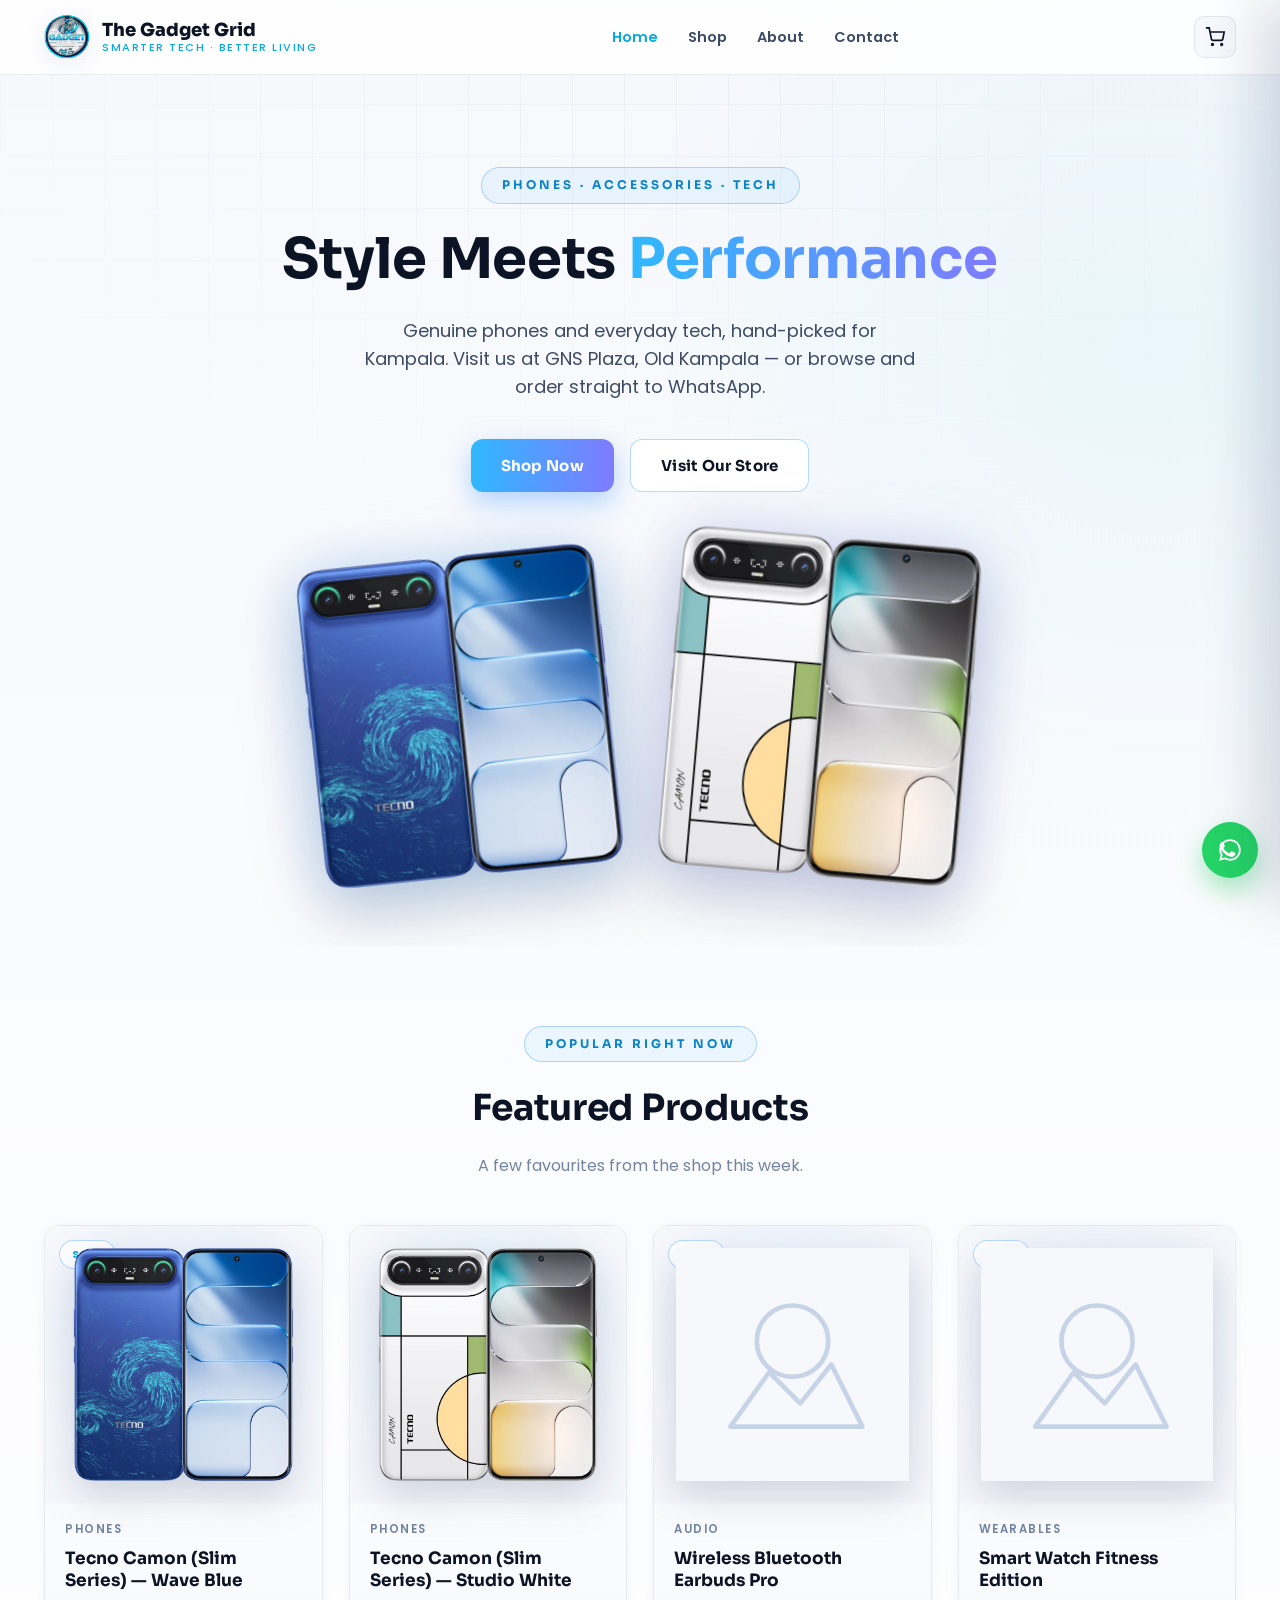
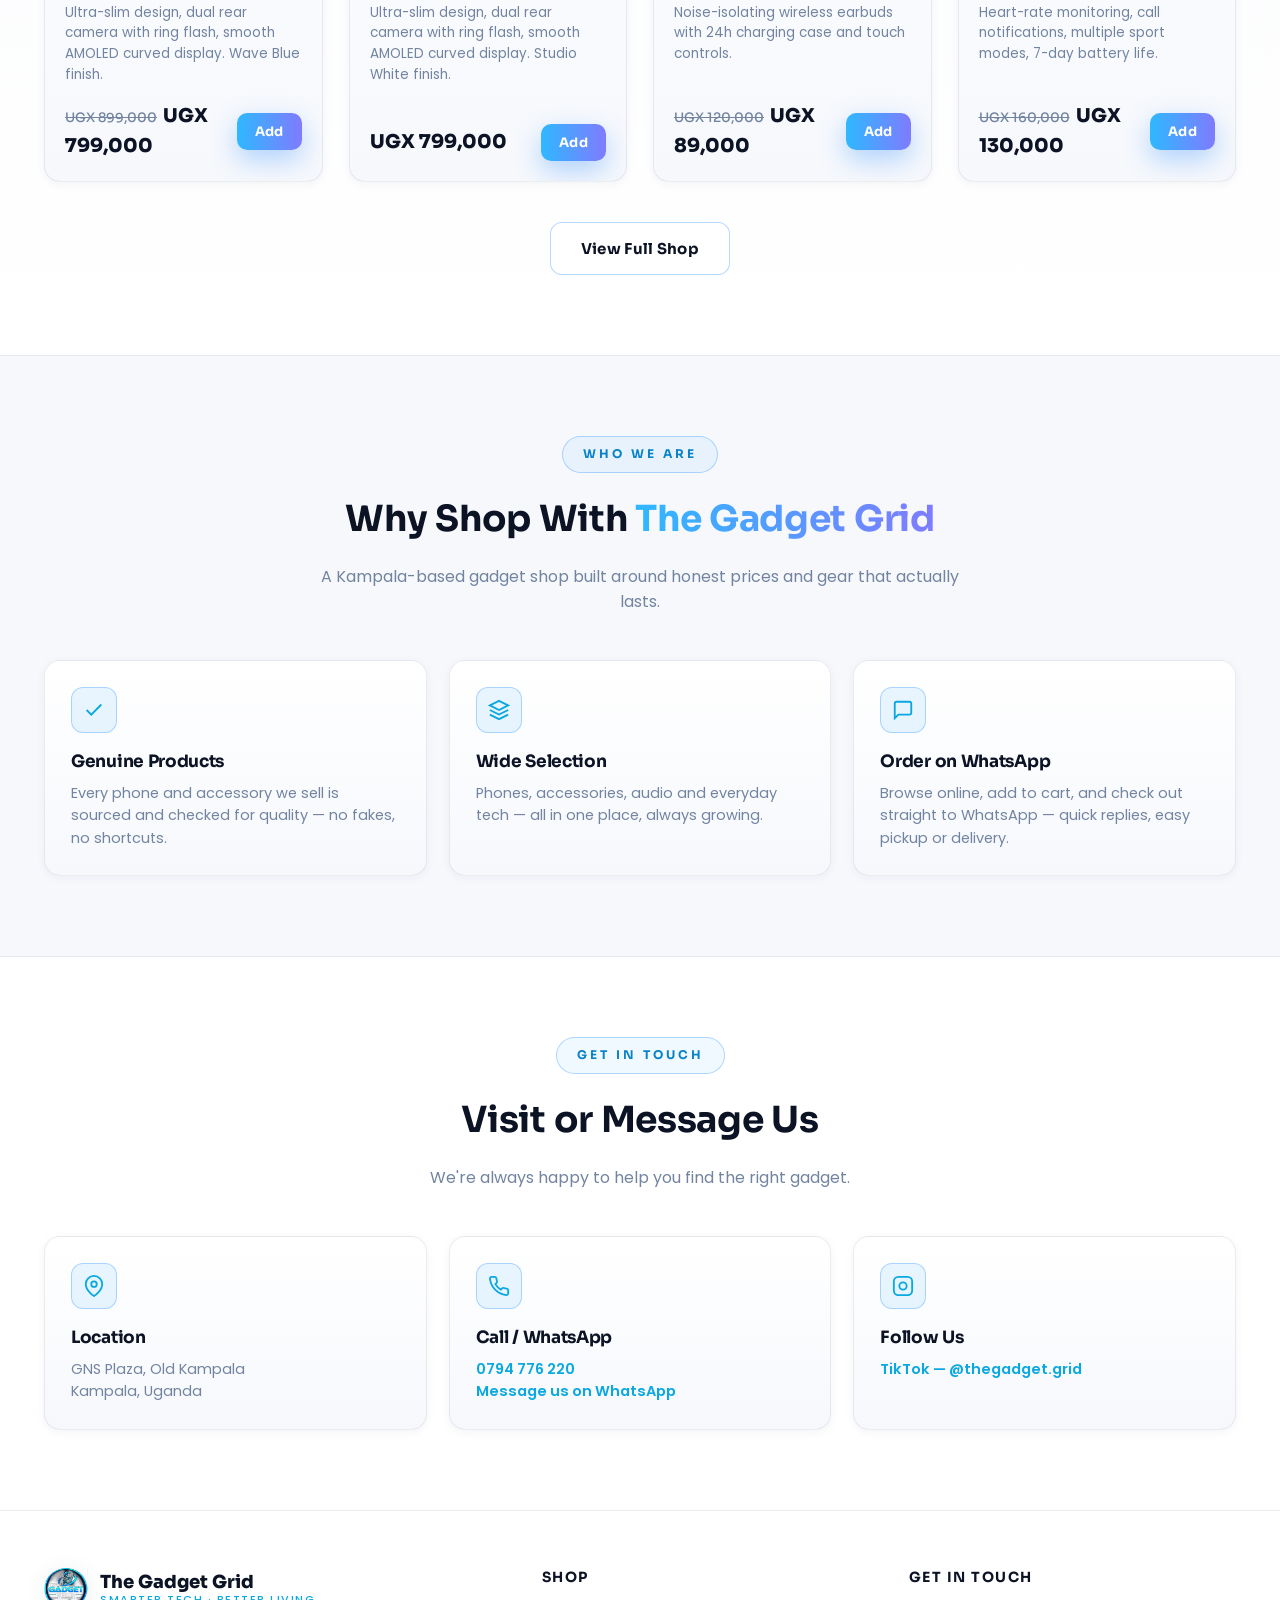
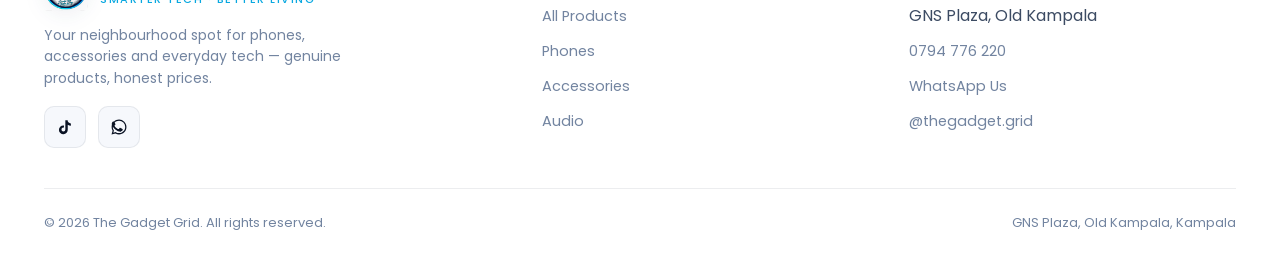
<file: index.html>
<!DOCTYPE html>
<html lang="en">
<head>
<meta charset="UTF-8">
<meta name="viewport" content="width=device-width, initial-scale=1.0">
<title>The Gadget Grid — Phones, Accessories & Tech in Kampala</title>
<meta name="description" content="The Gadget Grid — smarter tech, better living. Phones, accessories and everyday tech at GNS Plaza, Old Kampala.">
<link rel="icon" href="assets/logo.png">
<link rel="stylesheet" href="css/style.css">
</head>
<body class="bg-grid">

<header class="site-header">
  <div class="nav">
    <a href="index.html" class="brand">
      <img src="assets/logo.png" alt="The Gadget Grid logo">
      <div class="brand-name">The Gadget Grid<small>Smarter Tech · Better Living</small></div>
    </a>
    <nav class="nav-links" id="navLinks">
      <a href="index.html" class="active">Home</a>
      <a href="shop.html">Shop</a>
      <a href="index.html#about">About</a>
      <a href="index.html#contact">Contact</a>
    </nav>
    <div class="nav-right">
      <button class="icon-btn" id="cartOpenBtn" aria-label="Open cart">
        <svg width="20" height="20" viewBox="0 0 24 24" fill="none" stroke="currentColor" stroke-width="2"><circle cx="9" cy="21" r="1"/><circle cx="20" cy="21" r="1"/><path d="M1 1h4l2.68 13.39a2 2 0 0 0 2 1.61h9.72a2 2 0 0 0 2-1.61L23 6H6"/></svg>
        <span class="cart-badge" style="display:none">0</span>
      </button>
      <button class="icon-btn nav-toggle" id="navToggle" aria-label="Menu">
        <svg width="20" height="20" viewBox="0 0 24 24" fill="none" stroke="currentColor" stroke-width="2"><line x1="3" y1="12" x2="21" y2="12"/><line x1="3" y1="6" x2="21" y2="6"/><line x1="3" y1="18" x2="21" y2="18"/></svg>
      </button>
    </div>
  </div>
</header>

<!-- HERO -->
<section class="hero">
  <div class="container">
    <span class="eyebrow">Phones · Accessories · Tech</span>
    <h1>Style Meets <span class="accent">Performance</span></h1>
    <p class="lead">Genuine phones and everyday tech, hand-picked for Kampala. Visit us at GNS Plaza, Old Kampala — or browse and order straight to WhatsApp.</p>
    <div class="hero-cta">
      <a href="shop.html" class="btn btn-primary">Shop Now</a>
      <a href="#contact" class="btn btn-outline">Visit Our Store</a>
    </div>
  </div>

  <div class="container">
    <div style="margin-top:64px; display:flex; justify-content:center; gap:40px; flex-wrap:wrap; position:relative;">
      <img src="assets/tecno-camon-blue.png" alt="Tecno Camon phone, Wave Blue" style="width:320px; filter:drop-shadow(0 0 30px rgba(47,150,255,0.22)) drop-shadow(0 24px 30px rgba(20,40,80,0.22)); transform:rotate(-6deg);">
      <img src="assets/tecno-camon-white.png" alt="Tecno Camon phone, Studio White" style="width:320px; filter:drop-shadow(0 0 30px rgba(127,123,255,0.18)) drop-shadow(0 24px 30px rgba(20,40,80,0.22)); transform:rotate(5deg); margin-top:-20px;">
    </div>
  </div>
</section>

<!-- FEATURED PRODUCTS -->
<section class="section" id="featured">
  <div class="container">
    <div class="section-head">
      <span class="eyebrow">Popular Right Now</span>
      <h2 style="margin-top:18px;">Featured Products</h2>
      <p>A few favourites from the shop this week.</p>
    </div>
    <div class="grid-products" id="featuredGrid">
      <div class="empty-state">Loading products…</div>
    </div>
    <div style="text-align:center; margin-top:40px;">
      <a href="shop.html" class="btn btn-outline">View Full Shop</a>
    </div>
  </div>
</section>

<!-- ABOUT -->
<section class="section" id="about" style="background:var(--bg-1); border-top:1px solid var(--border); border-bottom:1px solid var(--border);">
  <div class="container">
    <div class="section-head">
      <span class="eyebrow">Who We Are</span>
      <h2 style="margin-top:18px;">Why Shop With <span class="accent">The Gadget Grid</span></h2>
      <p>A Kampala-based gadget shop built around honest prices and gear that actually lasts.</p>
    </div>
    <div class="panel-grid">
      <div class="info-card">
        <div class="ic"><svg width="22" height="22" viewBox="0 0 24 24" fill="none" stroke="currentColor" stroke-width="2"><path d="M20 6L9 17l-5-5"/></svg></div>
        <h3>Genuine Products</h3>
        <p>Every phone and accessory we sell is sourced and checked for quality — no fakes, no shortcuts.</p>
      </div>
      <div class="info-card">
        <div class="ic"><svg width="22" height="22" viewBox="0 0 24 24" fill="none" stroke="currentColor" stroke-width="2"><path d="M12 2L2 7l10 5 10-5-10-5z"/><path d="M2 17l10 5 10-5"/><path d="M2 12l10 5 10-5"/></svg></div>
        <h3>Wide Selection</h3>
        <p>Phones, accessories, audio and everyday tech — all in one place, always growing.</p>
      </div>
      <div class="info-card">
        <div class="ic"><svg width="22" height="22" viewBox="0 0 24 24" fill="none" stroke="currentColor" stroke-width="2"><path d="M21 15a2 2 0 0 1-2 2H7l-4 4V5a2 2 0 0 1 2-2h14a2 2 0 0 1 2 2z"/></svg></div>
        <h3>Order on WhatsApp</h3>
        <p>Browse online, add to cart, and check out straight to WhatsApp — quick replies, easy pickup or delivery.</p>
      </div>
    </div>
  </div>
</section>

<!-- CONTACT -->
<section class="section" id="contact">
  <div class="container">
    <div class="section-head">
      <span class="eyebrow">Get In Touch</span>
      <h2 style="margin-top:18px;">Visit or Message Us</h2>
      <p>We're always happy to help you find the right gadget.</p>
    </div>
    <div class="panel-grid">
      <div class="info-card">
        <div class="ic"><svg width="22" height="22" viewBox="0 0 24 24" fill="none" stroke="currentColor" stroke-width="2"><path d="M21 10c0 7-9 13-9 13s-9-6-9-13a9 9 0 0 1 18 0z"/><circle cx="12" cy="10" r="3"/></svg></div>
        <h3>Location</h3>
        <p>GNS Plaza, Old Kampala<br>Kampala, Uganda</p>
      </div>
      <div class="info-card">
        <div class="ic"><svg width="22" height="22" viewBox="0 0 24 24" fill="none" stroke="currentColor" stroke-width="2"><path d="M22 16.92v3a2 2 0 0 1-2.18 2 19.79 19.79 0 0 1-8.63-3.07 19.5 19.5 0 0 1-6-6 19.79 19.79 0 0 1-3.07-8.67A2 2 0 0 1 4.11 2h3a2 2 0 0 1 2 1.72c.127.96.362 1.903.7 2.81a2 2 0 0 1-.45 2.11L8.09 9.91a16 16 0 0 0 6 6l1.27-1.27a2 2 0 0 1 2.11-.45c.907.338 1.85.573 2.81.7A2 2 0 0 1 22 16.92z"/></svg></div>
        <h3>Call / WhatsApp</h3>
        <p><a href="tel:0794776220">0794 776 220</a><br><a href="https://wa.me/256794776220" data-whatsapp-link target="_blank" rel="noopener">Message us on WhatsApp</a></p>
      </div>
      <div class="info-card">
        <div class="ic"><svg width="22" height="22" viewBox="0 0 24 24" fill="none" stroke="currentColor" stroke-width="2"><rect x="2" y="2" width="20" height="20" rx="5"/><circle cx="12" cy="12" r="4"/></svg></div>
        <h3>Follow Us</h3>
        <p><a href="https://www.tiktok.com/@thegadget.grid" target="_blank" rel="noopener">TikTok — @thegadget.grid</a></p>
      </div>
    </div>
  </div>
</section>

<footer class="site-footer">
  <div class="container">
    <div class="footer-grid">
      <div class="footer-brand">
        <div class="brand">
          <img src="assets/logo.png" alt="The Gadget Grid logo" style="width:44px;height:44px;">
          <div class="brand-name">The Gadget Grid<small>Smarter Tech · Better Living</small></div>
        </div>
        <p>Your neighbourhood spot for phones, accessories and everyday tech — genuine products, honest prices.</p>
        <div class="social-row">
          <a class="icon-btn" href="https://www.tiktok.com/@thegadget.grid" target="_blank" rel="noopener" aria-label="TikTok">
            <svg width="18" height="18" viewBox="0 0 24 24" fill="currentColor"><path d="M16.6 5.82s.51.5 0 0A4.278 4.278 0 0 1 15.54 3h-3.09v12.4a2.59 2.59 0 1 1-2.59-2.59c.27 0 .53.04.77.12V9.94a5.89 5.89 0 0 0-.77-.05A5.89 5.89 0 1 0 15.68 15.4V9.13a7.14 7.14 0 0 0 4.16 1.34V7.4a4.278 4.278 0 0 1-3.24-1.58z"/></svg>
          </a>
          <a class="icon-btn" href="https://wa.me/256794776220" target="_blank" rel="noopener" data-whatsapp-link aria-label="WhatsApp">
            <svg width="18" height="18" viewBox="0 0 24 24" fill="currentColor"><path d="M12.04 2C6.58 2 2.13 6.45 2.13 11.91c0 1.75.46 3.48 1.32 5L2 22l5.24-1.38a9.9 9.9 0 0 0 4.8 1.22h.01c5.46 0 9.9-4.45 9.9-9.91 0-2.65-1.03-5.14-2.9-7.01A9.87 9.87 0 0 0 12.04 2m0 1.67a8.23 8.23 0 0 1 8.23 8.24c0 4.54-3.7 8.23-8.24 8.23a8.2 8.2 0 0 1-4.19-1.15l-.3-.18-3.11.82.83-3.03-.2-.31a8.2 8.2 0 0 1-1.26-4.38c0-4.54 3.7-8.24 8.24-8.24m4.72 11.02c-.09-.15-.33-.24-.68-.42-.36-.18-2.1-1.04-2.42-1.16-.33-.12-.57-.18-.8.18-.24.36-.92 1.16-1.13 1.4-.21.24-.42.27-.77.09-.36-.18-1.5-.56-2.86-1.78-1.06-.94-1.77-2.11-1.98-2.47-.21-.36-.02-.55.16-.73.16-.16.36-.42.55-.63.18-.21.24-.36.36-.6.12-.24.06-.45-.03-.63-.09-.18-.8-1.94-1.1-2.66-.29-.7-.58-.6-.8-.61-.21-.01-.45-.01-.69-.01-.24 0-.63.09-.96.45-.33.36-1.26 1.23-1.26 3s1.29 3.48 1.47 3.72c.18.24 2.54 3.88 6.16 5.44.86.37 1.53.6 2.05.76.86.27 1.65.24 2.27.14.69-.1 2.1-.86 2.4-1.69.3-.83.3-1.54.21-1.69z"/></svg>
          </a>
        </div>
      </div>
      <div class="footer-col">
        <h4>Shop</h4>
        <ul>
          <li><a href="shop.html">All Products</a></li>
          <li><a href="shop.html?cat=Phones">Phones</a></li>
          <li><a href="shop.html?cat=Accessories">Accessories</a></li>
          <li><a href="shop.html?cat=Audio">Audio</a></li>
        </ul>
      </div>
      <div class="footer-col">
        <h4>Get In Touch</h4>
        <ul>
          <li>GNS Plaza, Old Kampala</li>
          <li><a href="tel:0794776220">0794 776 220</a></li>
          <li><a href="https://wa.me/256794776220" data-whatsapp-link>WhatsApp Us</a></li>
          <li><a href="https://www.tiktok.com/@thegadget.grid" target="_blank" rel="noopener">@thegadget.grid</a></li>
        </ul>
      </div>
    </div>
    <div class="footer-bottom">
      <span>&copy; <span id="year"></span> The Gadget Grid. All rights reserved.</span>
      <span>GNS Plaza, Old Kampala, Kampala</span>
    </div>
  </div>
</footer>

<div class="overlay" id="cartOverlay"></div>
<aside class="cart-drawer" id="cartDrawer">
  <div class="cart-head">
    <h3>Your Cart</h3>
    <button class="cart-close" id="cartCloseBtn">&times;</button>
  </div>
  <div class="cart-items" id="cartItems"></div>
  <div class="cart-foot">
    <div class="cart-total-row"><span>Total</span><span id="cartTotal">UGX 0</span></div>
    <a href="checkout.html" class="btn btn-primary btn-block">Checkout</a>
  </div>
</aside>
<div class="toast" id="toast"></div>

<script src="js/config.js"></script>
<script src="js/products.js"></script>
<script src="js/cart.js"></script>
<script src="js/ui.js"></script>
<script>
  async function renderFeatured() {
    const products = await loadProducts();
    registerProducts(products);
    const featured = products.filter(p => p.featured === "yes").slice(0, 4);
    const list = featured.length ? featured : products.slice(0, 4);
    const grid = document.getElementById("featuredGrid");
    grid.innerHTML = list.map(productCardHTML).join("");
  }

  renderFeatured();
</script>
</body>
</html>
</file>
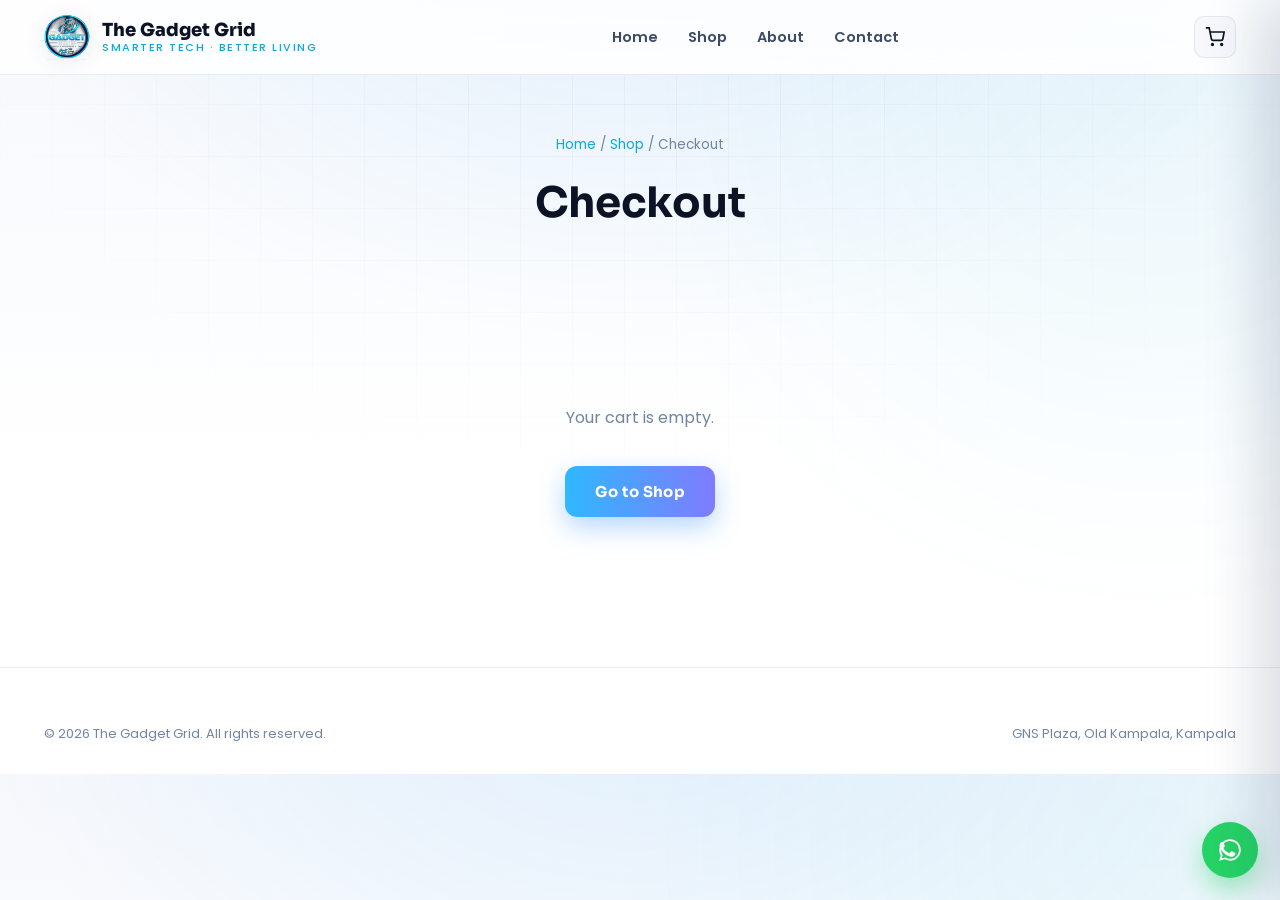
<file: checkout.html>
<!DOCTYPE html>
<html lang="en">
<head>
<meta charset="UTF-8">
<meta name="viewport" content="width=device-width, initial-scale=1.0">
<title>Checkout — The Gadget Grid</title>
<link rel="icon" href="assets/logo.png">
<link rel="stylesheet" href="css/style.css">
</head>
<body class="bg-grid">

<header class="site-header">
  <div class="nav">
    <a href="index.html" class="brand">
      <img src="assets/logo.png" alt="The Gadget Grid logo">
      <div class="brand-name">The Gadget Grid<small>Smarter Tech · Better Living</small></div>
    </a>
    <nav class="nav-links" id="navLinks">
      <a href="index.html">Home</a>
      <a href="shop.html">Shop</a>
      <a href="index.html#about">About</a>
      <a href="index.html#contact">Contact</a>
    </nav>
    <div class="nav-right">
      <button class="icon-btn" id="cartOpenBtn" aria-label="Open cart">
        <svg width="20" height="20" viewBox="0 0 24 24" fill="none" stroke="currentColor" stroke-width="2"><circle cx="9" cy="21" r="1"/><circle cx="20" cy="21" r="1"/><path d="M1 1h4l2.68 13.39a2 2 0 0 0 2 1.61h9.72a2 2 0 0 0 2-1.61L23 6H6"/></svg>
        <span class="cart-badge" style="display:none">0</span>
      </button>
      <button class="icon-btn nav-toggle" id="navToggle" aria-label="Menu">
        <svg width="20" height="20" viewBox="0 0 24 24" fill="none" stroke="currentColor" stroke-width="2"><line x1="3" y1="12" x2="21" y2="12"/><line x1="3" y1="6" x2="21" y2="6"/><line x1="3" y1="18" x2="21" y2="18"/></svg>
      </button>
    </div>
  </div>
</header>

<section class="page-hero" style="padding-bottom:0;">
  <div class="container">
    <div class="breadcrumb"><a href="index.html">Home</a> / <a href="shop.html">Shop</a> / Checkout</div>
    <h1>Checkout</h1>
  </div>
</section>

<section class="section">
  <div class="container">
    <div id="checkoutContent">

      <div class="checkout-grid">
        <div>
          <div class="info-card">
            <h3 style="margin-bottom:18px;">Delivery Details</h3>
            <form id="checkoutForm">
              <div class="field">
                <label for="custName">Full Name</label>
                <input type="text" id="custName" required placeholder="Your name">
              </div>
              <div class="field-row">
                <div class="field">
                  <label for="custPhone">Phone Number</label>
                  <input type="tel" id="custPhone" required placeholder="07XX XXX XXX">
                </div>
                <div class="field">
                  <label for="fulfilment">Pickup or Delivery</label>
                  <select id="fulfilment">
                    <option value="Pickup at GNS Plaza, Old Kampala">Pickup — GNS Plaza, Old Kampala</option>
                    <option value="Delivery">Delivery</option>
                  </select>
                </div>
              </div>
              <div class="field" id="addressField" style="display:none;">
                <label for="custAddress">Delivery Address</label>
                <textarea id="custAddress" rows="3" placeholder="Area, landmark, and any directions"></textarea>
              </div>
              <div class="field">
                <label for="custNote">Order Notes (optional)</label>
                <textarea id="custNote" rows="3" placeholder="Anything else we should know?"></textarea>
              </div>
            </form>
          </div>
        </div>

        <div>
          <div class="summary-card">
            <h3 style="margin-bottom:18px;">Order Summary</h3>
            <div id="summaryItems"></div>
            <div style="margin-top:16px;">
              <div class="summary-line total"><span>Total</span><span id="summaryTotal">UGX 0</span></div>
            </div>
            <button class="btn btn-primary btn-block" style="margin-top:20px;" id="placeOrderBtn">
              Send Order via WhatsApp
            </button>
            <p style="font-size:12.5px; color:var(--text-2); margin-top:14px; text-align:center;">
              We don't process online payments yet — confirm your order and payment method directly with us on WhatsApp.
            </p>
          </div>
        </div>
      </div>

    </div>

    <div id="emptyCheckout" class="empty-state" style="display:none;">
      Your cart is empty.<br><br>
      <a href="shop.html" class="btn btn-primary" style="margin-top:10px;">Go to Shop</a>
    </div>
  </div>
</section>

<footer class="site-footer">
  <div class="container">
    <div class="footer-bottom" style="border-top:none; padding-top:0;">
      <span>&copy; <span id="year"></span> The Gadget Grid. All rights reserved.</span>
      <span>GNS Plaza, Old Kampala, Kampala</span>
    </div>
  </div>
</footer>

<div class="overlay" id="cartOverlay"></div>
<aside class="cart-drawer" id="cartDrawer">
  <div class="cart-head">
    <h3>Your Cart</h3>
    <button class="cart-close" id="cartCloseBtn">&times;</button>
  </div>
  <div class="cart-items" id="cartItems"></div>
  <div class="cart-foot">
    <div class="cart-total-row"><span>Total</span><span id="cartTotal">UGX 0</span></div>
    <a href="checkout.html" class="btn btn-primary btn-block">Checkout</a>
  </div>
</aside>
<div class="toast" id="toast"></div>

<script src="js/config.js"></script>
<script src="js/products.js"></script>
<script src="js/cart.js"></script>
<script src="js/ui.js"></script>
<script>
  function renderSummary() {
    const cart = getCart();
    if (!cart.length) {
      document.getElementById("checkoutContent").style.display = "none";
      document.getElementById("emptyCheckout").style.display = "block";
      return;
    }
    document.getElementById("summaryItems").innerHTML = cart.map(item => `
      <div class="summary-line">
        <span>${escapeHTML(item.name)} × ${item.qty}</span>
        <span>${formatPrice(item.price * item.qty)}</span>
      </div>
    `).join("");
    document.getElementById("summaryTotal").textContent = formatPrice(cartTotal());
  }

  document.getElementById("fulfilment").addEventListener("change", (e) => {
    document.getElementById("addressField").style.display = e.target.value === "Delivery" ? "block" : "none";
  });

  document.getElementById("placeOrderBtn").addEventListener("click", () => {
    const name = document.getElementById("custName").value.trim();
    const phone = document.getElementById("custPhone").value.trim();
    const fulfilment = document.getElementById("fulfilment").value;
    const address = document.getElementById("custAddress").value.trim();
    const note = document.getElementById("custNote").value.trim();

    if (!name || !phone) {
      showToast("Please add your name and phone number");
      return;
    }

    const cart = getCart();
    if (!cart.length) {
      showToast("Your cart is empty");
      return;
    }

    let msg = `Hi The Gadget Grid! I'd like to place an order:\n\n`;
    cart.forEach(item => {
      msg += `• ${item.name} x${item.qty} — ${formatPrice(item.price * item.qty)}\n`;
    });
    msg += `\nTotal: ${formatPrice(cartTotal())}\n\n`;
    msg += `Name: ${name}\nPhone: ${phone}\n${fulfilment}\n`;
    if (fulfilment === "Delivery" && address) msg += `Address: ${address}\n`;
    if (note) msg += `Note: ${note}\n`;

    const url = `https://wa.me/${SITE_CONFIG.whatsapp}?text=${encodeURIComponent(msg)}`;
    window.open(url, "_blank");
  });

  renderSummary();
</script>
</body>
</html>
</file>
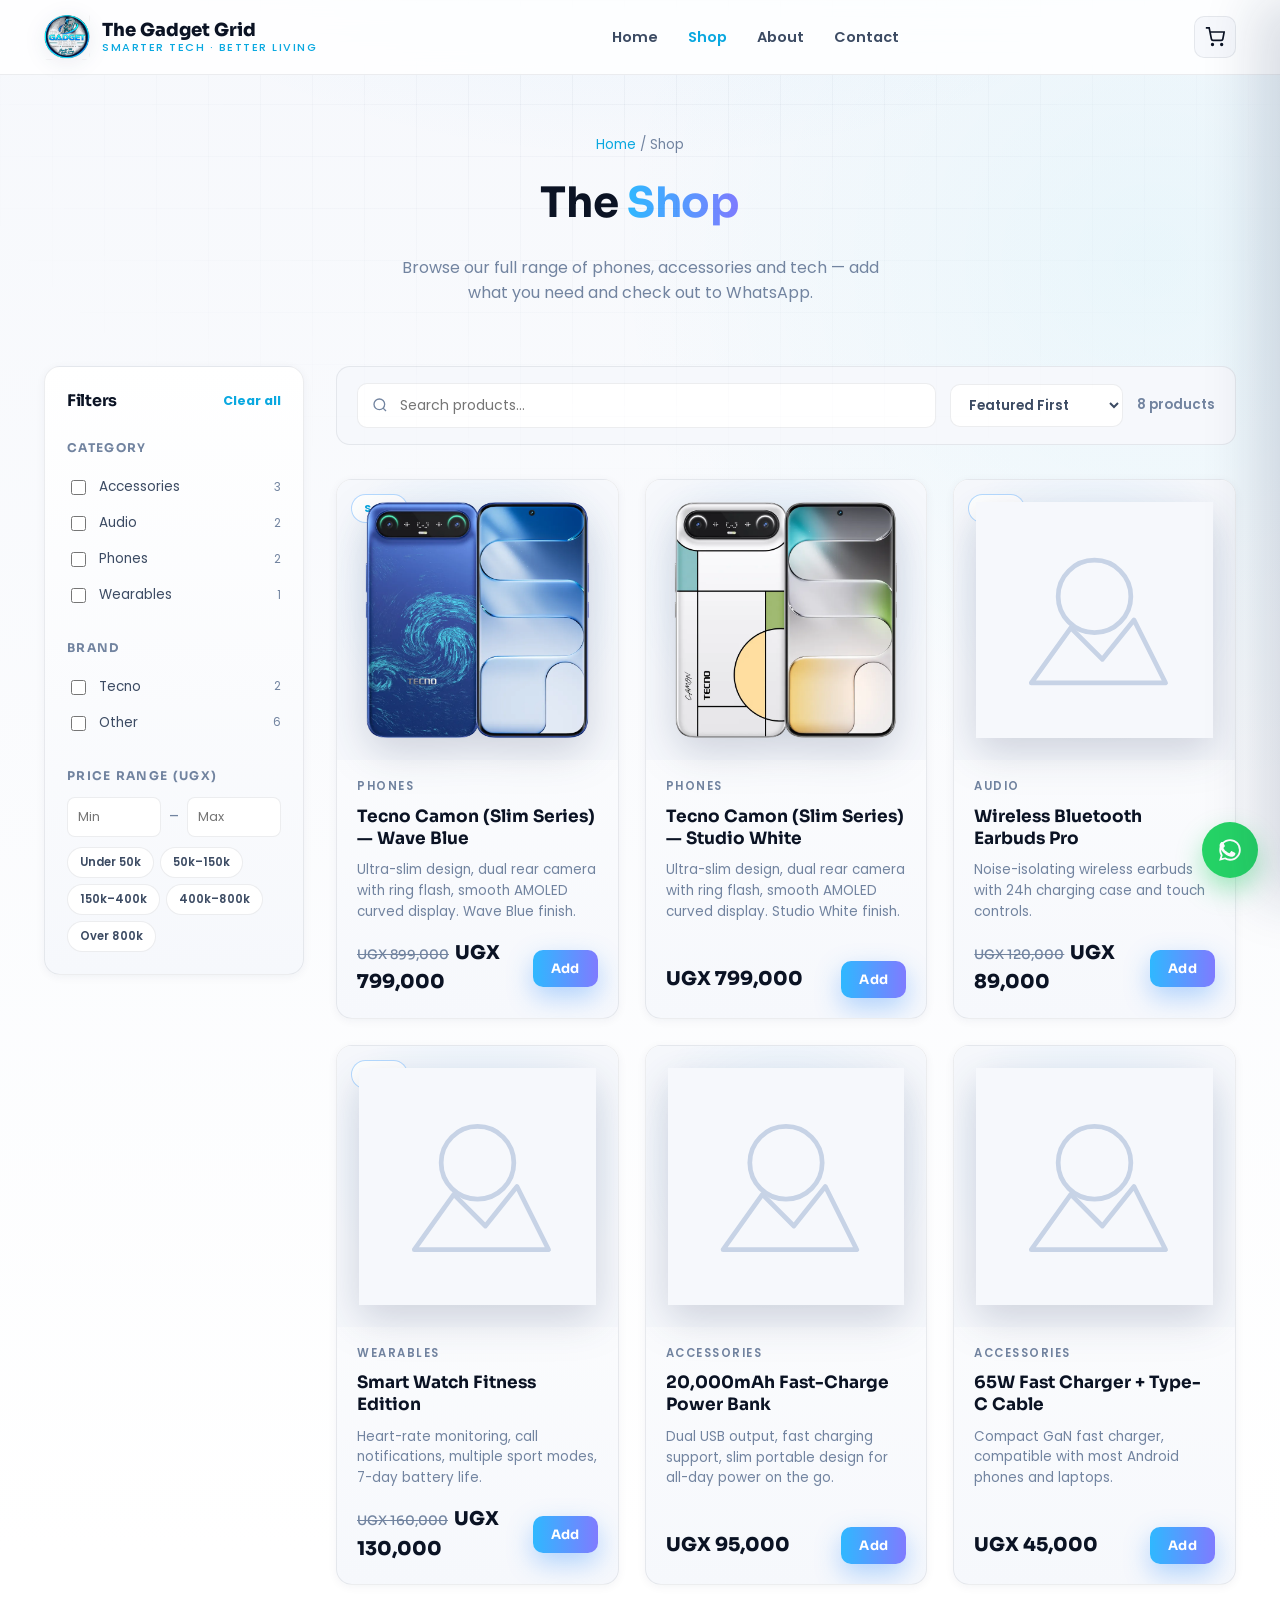
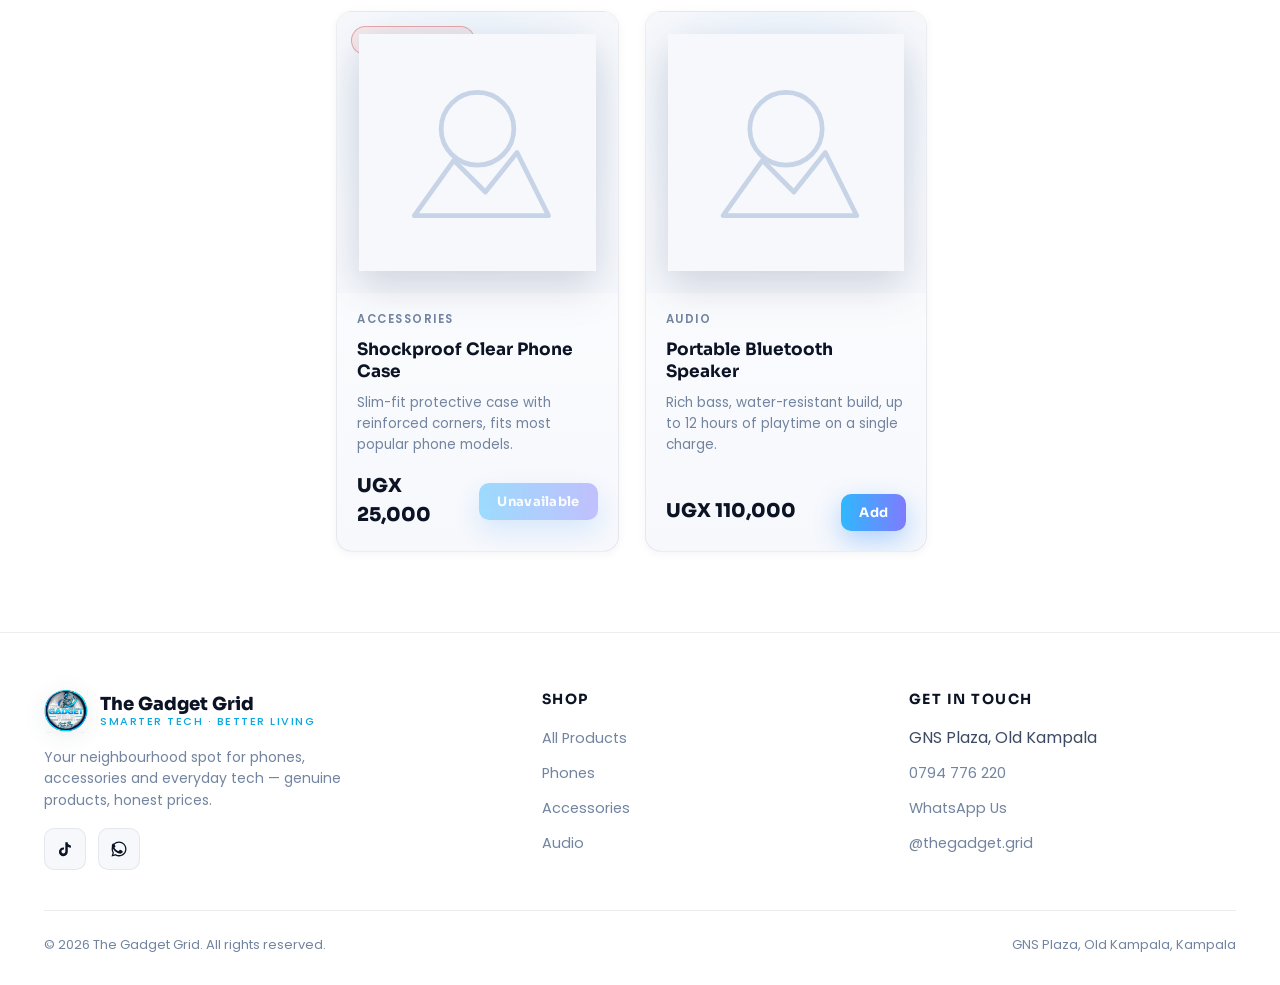
<file: shop.html>
<!DOCTYPE html>
<html lang="en">
<head>
<meta charset="UTF-8">
<meta name="viewport" content="width=device-width, initial-scale=1.0">
<title>Shop — The Gadget Grid</title>
<meta name="description" content="Browse phones, accessories, audio and everyday tech at The Gadget Grid, GNS Plaza, Old Kampala.">
<link rel="icon" href="assets/logo.png">
<link rel="stylesheet" href="css/style.css">
</head>
<body class="bg-grid">

<header class="site-header">
  <div class="nav">
    <a href="index.html" class="brand">
      <img src="assets/logo.png" alt="The Gadget Grid logo">
      <div class="brand-name">The Gadget Grid<small>Smarter Tech · Better Living</small></div>
    </a>
    <nav class="nav-links" id="navLinks">
      <a href="index.html">Home</a>
      <a href="shop.html" class="active">Shop</a>
      <a href="index.html#about">About</a>
      <a href="index.html#contact">Contact</a>
    </nav>
    <div class="nav-right">
      <button class="icon-btn" id="cartOpenBtn" aria-label="Open cart">
        <svg width="20" height="20" viewBox="0 0 24 24" fill="none" stroke="currentColor" stroke-width="2"><circle cx="9" cy="21" r="1"/><circle cx="20" cy="21" r="1"/><path d="M1 1h4l2.68 13.39a2 2 0 0 0 2 1.61h9.72a2 2 0 0 0 2-1.61L23 6H6"/></svg>
        <span class="cart-badge" style="display:none">0</span>
      </button>
      <button class="icon-btn nav-toggle" id="navToggle" aria-label="Menu">
        <svg width="20" height="20" viewBox="0 0 24 24" fill="none" stroke="currentColor" stroke-width="2"><line x1="3" y1="12" x2="21" y2="12"/><line x1="3" y1="6" x2="21" y2="6"/><line x1="3" y1="18" x2="21" y2="18"/></svg>
      </button>
    </div>
  </div>
</header>

<section class="page-hero">
  <div class="container">
    <div class="breadcrumb"><a href="index.html">Home</a> / Shop</div>
    <h1>The <span class="accent">Shop</span></h1>
    <p style="color:var(--text-2); max-width:520px; margin:14px auto 0;">Browse our full range of phones, accessories and tech — add what you need and check out to WhatsApp.</p>
  </div>
</section>

<section class="section" style="padding-top:20px;">
  <div class="container shop-layout">

    <aside class="shop-sidebar" id="shopSidebar">
      <div class="sidebar-head">
        <h3>Filters</h3>
        <button class="link-btn" id="clearFiltersBtn">Clear all</button>
      </div>

      <div class="filter-group">
        <h4>Category</h4>
        <div class="filter-list" id="categoryFilters"></div>
      </div>

      <div class="filter-group" id="brandFilterGroup">
        <h4>Brand</h4>
        <div class="filter-list" id="brandFilters"></div>
      </div>

      <div class="filter-group">
        <h4>Price Range (UGX)</h4>
        <div class="price-inputs">
          <input type="number" inputmode="numeric" id="minPriceInput" placeholder="Min" min="0">
          <span>–</span>
          <input type="number" inputmode="numeric" id="maxPriceInput" placeholder="Max" min="0">
        </div>
        <div class="price-chips" id="priceChips"></div>
      </div>
    </aside>

    <div class="shop-main">
      <div class="shop-toolbar">
        <div class="search-box">
          <svg width="16" height="16" viewBox="0 0 24 24" fill="none" stroke="currentColor" stroke-width="2"><circle cx="11" cy="11" r="8"/><line x1="21" y1="21" x2="16.65" y2="16.65"/></svg>
          <input type="text" id="searchInput" placeholder="Search products…">
        </div>
        <button class="btn btn-outline btn-sm mobile-filter-toggle" id="mobileFilterToggle">Filters</button>
        <select class="sort-select" id="sortSelect">
          <option value="featured">Featured First</option>
          <option value="price-asc">Price: Low to High</option>
          <option value="price-desc">Price: High to Low</option>
          <option value="name-asc">Name: A–Z</option>
        </select>
        <div class="shop-result-count" id="resultCount"></div>
      </div>

      <div class="grid-products" id="shopGrid">
        <div class="empty-state">Loading products…</div>
      </div>
    </div>

  </div>
</section>

<footer class="site-footer">
  <div class="container">
    <div class="footer-grid">
      <div class="footer-brand">
        <div class="brand">
          <img src="assets/logo.png" alt="The Gadget Grid logo" style="width:44px;height:44px;">
          <div class="brand-name">The Gadget Grid<small>Smarter Tech · Better Living</small></div>
        </div>
        <p>Your neighbourhood spot for phones, accessories and everyday tech — genuine products, honest prices.</p>
        <div class="social-row">
          <a class="icon-btn" href="https://www.tiktok.com/@thegadget.grid" target="_blank" rel="noopener" aria-label="TikTok">
            <svg width="18" height="18" viewBox="0 0 24 24" fill="currentColor"><path d="M16.6 5.82s.51.5 0 0A4.278 4.278 0 0 1 15.54 3h-3.09v12.4a2.59 2.59 0 1 1-2.59-2.59c.27 0 .53.04.77.12V9.94a5.89 5.89 0 0 0-.77-.05A5.89 5.89 0 1 0 15.68 15.4V9.13a7.14 7.14 0 0 0 4.16 1.34V7.4a4.278 4.278 0 0 1-3.24-1.58z"/></svg>
          </a>
          <a class="icon-btn" href="https://wa.me/256794776220" target="_blank" rel="noopener" data-whatsapp-link aria-label="WhatsApp">
            <svg width="18" height="18" viewBox="0 0 24 24" fill="currentColor"><path d="M12.04 2C6.58 2 2.13 6.45 2.13 11.91c0 1.75.46 3.48 1.32 5L2 22l5.24-1.38a9.9 9.9 0 0 0 4.8 1.22h.01c5.46 0 9.9-4.45 9.9-9.91 0-2.65-1.03-5.14-2.9-7.01A9.87 9.87 0 0 0 12.04 2m0 1.67a8.23 8.23 0 0 1 8.23 8.24c0 4.54-3.7 8.23-8.24 8.23a8.2 8.2 0 0 1-4.19-1.15l-.3-.18-3.11.82.83-3.03-.2-.31a8.2 8.2 0 0 1-1.26-4.38c0-4.54 3.7-8.24 8.24-8.24m4.72 11.02c-.09-.15-.33-.24-.68-.42-.36-.18-2.1-1.04-2.42-1.16-.33-.12-.57-.18-.8.18-.24.36-.92 1.16-1.13 1.4-.21.24-.42.27-.77.09-.36-.18-1.5-.56-2.86-1.78-1.06-.94-1.77-2.11-1.98-2.47-.21-.36-.02-.55.16-.73.16-.16.36-.42.55-.63.18-.21.24-.36.36-.6.12-.24.06-.45-.03-.63-.09-.18-.8-1.94-1.1-2.66-.29-.7-.58-.6-.8-.61-.21-.01-.45-.01-.69-.01-.24 0-.63.09-.96.45-.33.36-1.26 1.23-1.26 3s1.29 3.48 1.47 3.72c.18.24 2.54 3.88 6.16 5.44.86.37 1.53.6 2.05.76.86.27 1.65.24 2.27.14.69-.1 2.1-.86 2.4-1.69.3-.83.3-1.54.21-1.69z"/></svg>
          </a>
        </div>
      </div>
      <div class="footer-col">
        <h4>Shop</h4>
        <ul>
          <li><a href="shop.html">All Products</a></li>
          <li><a href="shop.html?cat=Phones">Phones</a></li>
          <li><a href="shop.html?cat=Accessories">Accessories</a></li>
          <li><a href="shop.html?cat=Audio">Audio</a></li>
        </ul>
      </div>
      <div class="footer-col">
        <h4>Get In Touch</h4>
        <ul>
          <li>GNS Plaza, Old Kampala</li>
          <li><a href="tel:0794776220">0794 776 220</a></li>
          <li><a href="https://wa.me/256794776220" data-whatsapp-link>WhatsApp Us</a></li>
          <li><a href="https://www.tiktok.com/@thegadget.grid" target="_blank" rel="noopener">@thegadget.grid</a></li>
        </ul>
      </div>
    </div>
    <div class="footer-bottom">
      <span>&copy; <span id="year"></span> The Gadget Grid. All rights reserved.</span>
      <span>GNS Plaza, Old Kampala, Kampala</span>
    </div>
  </div>
</footer>

<div class="overlay" id="cartOverlay"></div>
<aside class="cart-drawer" id="cartDrawer">
  <div class="cart-head">
    <h3>Your Cart</h3>
    <button class="cart-close" id="cartCloseBtn">&times;</button>
  </div>
  <div class="cart-items" id="cartItems"></div>
  <div class="cart-foot">
    <div class="cart-total-row"><span>Total</span><span id="cartTotal">UGX 0</span></div>
    <a href="checkout.html" class="btn btn-primary btn-block">Checkout</a>
  </div>
</aside>
<div class="toast" id="toast"></div>

<script src="js/config.js"></script>
<script src="js/products.js"></script>
<script src="js/cart.js"></script>
<script src="js/ui.js"></script>
<script>
  let ALL_PRODUCTS = [];
  const SELECTED_CATEGORIES = new Set();
  const SELECTED_BRANDS = new Set();

  // Known brand keywords, checked against each product name (order matters —
  // more specific brands first). Anything left over is bucketed as "Other".
  const BRAND_KEYWORDS = [
    ["iphone", "Apple"], ["samsung", "Samsung"], ["tecno", "Tecno"], ["infinix", "Infinix"],
    ["itel", "itel"], ["redmi", "Xiaomi"], ["poco", "Xiaomi"], ["xiaomi", "Xiaomi"], ["oppo", "OPPO"],
    ["jbl", "JBL"], ["anker", "Anker"], ["oraimo", "Oraimo"], ["sandisk", "SanDisk"],
    ["besundy", "Besundy"], ["goojprt", "GOOJPRT"], ["xdobo", "XDOBO"], ["boombest", "Boombest"]
  ];
  function detectBrand(name) {
    const lower = (name || "").toLowerCase();
    for (const [kw, label] of BRAND_KEYWORDS) if (lower.includes(kw)) return label;
    return "Other";
  }

  const PRICE_CHIPS = [
    { label: "Under 50k", min: "", max: 50000 },
    { label: "50k–150k", min: 50000, max: 150000 },
    { label: "150k–400k", min: 150000, max: 400000 },
    { label: "400k–800k", min: 400000, max: 800000 },
    { label: "Over 800k", min: 800000, max: "" }
  ];

  function getParam(name) {
    return new URLSearchParams(window.location.search).get(name);
  }

  async function initShop() {
    ALL_PRODUCTS = await loadProducts();
    registerProducts(ALL_PRODUCTS);
    ALL_PRODUCTS.forEach(p => { p.brand = detectBrand(p.name); });

    // Categories -------------------------------------------------------
    const categories = Array.from(new Set(ALL_PRODUCTS.map(p => p.category))).sort();
    const fromUrl = getParam("cat");
    if (fromUrl && categories.includes(fromUrl)) SELECTED_CATEGORIES.add(fromUrl);

    document.getElementById("categoryFilters").innerHTML = categories.map(c => {
      const count = ALL_PRODUCTS.filter(p => p.category === c).length;
      return filterCheckHTML("cat", c, c, count, SELECTED_CATEGORIES.has(c));
    }).join("");

    // Brands -------------------------------------------------------------
    const brands = Array.from(new Set(ALL_PRODUCTS.map(p => p.brand))).sort((a, b) => {
      if (a === "Other") return 1;
      if (b === "Other") return -1;
      return a.localeCompare(b);
    });
    const brandGroup = document.getElementById("brandFilterGroup");
    if (brands.length < 2) {
      brandGroup.style.display = "none";
    } else {
      document.getElementById("brandFilters").innerHTML = brands.map(b => {
        const count = ALL_PRODUCTS.filter(p => p.brand === b).length;
        return filterCheckHTML("brand", b, b, count, SELECTED_BRANDS.has(b));
      }).join("");
    }

    document.querySelectorAll('#categoryFilters input[type=checkbox]').forEach(cb => {
      cb.addEventListener("change", () => {
        toggleSetValue(SELECTED_CATEGORIES, cb.value, cb.checked);
        renderShopGrid();
      });
    });
    document.querySelectorAll('#brandFilters input[type=checkbox]').forEach(cb => {
      cb.addEventListener("change", () => {
        toggleSetValue(SELECTED_BRANDS, cb.value, cb.checked);
        renderShopGrid();
      });
    });

    // Price ----------------------------------------------------------------
    document.getElementById("priceChips").innerHTML = PRICE_CHIPS.map((p, i) =>
      `<button class="chip" type="button" data-min="${p.min}" data-max="${p.max}">${p.label}</button>`
    ).join("");
    document.querySelectorAll("#priceChips .chip").forEach(chip => {
      chip.addEventListener("click", () => {
        const isActive = chip.classList.contains("active");
        document.querySelectorAll("#priceChips .chip").forEach(c => c.classList.remove("active"));
        document.getElementById("minPriceInput").value = isActive ? "" : chip.getAttribute("data-min");
        document.getElementById("maxPriceInput").value = isActive ? "" : chip.getAttribute("data-max");
        if (!isActive) chip.classList.add("active");
        renderShopGrid();
      });
    });
    document.getElementById("minPriceInput").addEventListener("input", () => {
      document.querySelectorAll("#priceChips .chip").forEach(c => c.classList.remove("active"));
      renderShopGrid();
    });
    document.getElementById("maxPriceInput").addEventListener("input", () => {
      document.querySelectorAll("#priceChips .chip").forEach(c => c.classList.remove("active"));
      renderShopGrid();
    });

    document.getElementById("searchInput").addEventListener("input", renderShopGrid);

    document.getElementById("clearFiltersBtn").addEventListener("click", () => {
      SELECTED_CATEGORIES.clear();
      SELECTED_BRANDS.clear();
      document.querySelectorAll('#categoryFilters input, #brandFilters input').forEach(cb => cb.checked = false);
      document.querySelectorAll("#priceChips .chip").forEach(c => c.classList.remove("active"));
      document.getElementById("minPriceInput").value = "";
      document.getElementById("maxPriceInput").value = "";
      document.getElementById("searchInput").value = "";
      renderShopGrid();
    });

    document.getElementById("mobileFilterToggle").addEventListener("click", () => {
      document.getElementById("shopSidebar").classList.toggle("open");
    });

    document.getElementById("sortSelect").addEventListener("change", renderShopGrid);

    renderShopGrid();
  }

  function sortProducts(list, mode) {
    const sorted = list.slice();
    if (mode === "price-asc") sorted.sort((a, b) => a.price - b.price);
    else if (mode === "price-desc") sorted.sort((a, b) => b.price - a.price);
    else if (mode === "name-asc") sorted.sort((a, b) => a.name.localeCompare(b.name));
    else sorted.sort((a, b) => (b.featured === "yes") - (a.featured === "yes")); // featured first, stable otherwise
    return sorted;
  }

  function filterCheckHTML(group, value, label, count, checked) {
    return `
      <label class="filter-check">
        <input type="checkbox" name="${group}" value="${escapeHTML(value)}" ${checked ? "checked" : ""}>
        <span>${escapeHTML(label)}</span>
        <span class="count">${count}</span>
      </label>`;
  }

  function toggleSetValue(set, value, on) {
    if (on) set.add(value); else set.delete(value);
  }

  function renderShopGrid() {
    const query = (document.getElementById("searchInput").value || "").toLowerCase().trim();
    const minPrice = parseFloat(document.getElementById("minPriceInput").value);
    const maxPrice = parseFloat(document.getElementById("maxPriceInput").value);

    let list = ALL_PRODUCTS;
    if (SELECTED_CATEGORIES.size) list = list.filter(p => SELECTED_CATEGORIES.has(p.category));
    if (SELECTED_BRANDS.size) list = list.filter(p => SELECTED_BRANDS.has(p.brand));
    if (!isNaN(minPrice)) list = list.filter(p => p.price >= minPrice);
    if (!isNaN(maxPrice)) list = list.filter(p => p.price <= maxPrice);
    if (query) list = list.filter(p =>
      p.name.toLowerCase().includes(query) || (p.description || "").toLowerCase().includes(query)
    );
    list = sortProducts(list, document.getElementById("sortSelect").value);

    document.getElementById("resultCount").textContent =
      list.length + (list.length === 1 ? " product" : " products");

    const grid = document.getElementById("shopGrid");
    if (!list.length) {
      grid.innerHTML = `<div class="empty-state" style="grid-column:1/-1;">No products match your filters. Try clearing a filter or a different keyword.</div>`;
      return;
    }
    grid.innerHTML = list.map(productCardHTML).join("");
  }

  initShop();
</script>
</body>
</html>
</file>
<file: css/style.css>
/* ==========================================================================
   The Gadget Grid — Site Styles
   Theme: light / white canvas, blue-violet brand accent
   ========================================================================== */

@import url('https://fonts.googleapis.com/css2?family=Poppins:wght@400;500;600;700;800&family=Sora:wght@600;700;800&display=swap');

:root{
  --bg-0:#ffffff;
  --bg-1:#f6f8fc;
  --bg-2:#eef3fa;
  --panel:#ffffff;
  --panel-2:#f6f8fc;
  --border:rgba(20,30,60,0.08);
  --border-strong:rgba(47,150,255,0.35);
  --text-0:#0b1324;
  --text-1:#3c4b63;
  --text-2:#7284a0;
  --cyan:#0aa8e0;
  --blue:#2f8fff;
  --violet:#7f7bff;
  --grad: linear-gradient(90deg,#2fb8ff,#7f7bff);
  --shadow-glow: 0 10px 26px rgba(47,140,255,0.35);
  --radius:16px;
  --maxw:1240px;
}

*,*::before,*::after{ box-sizing:border-box; }
html{ scroll-behavior:smooth; }
body{
  margin:0;
  background: var(--bg-0);
  color:var(--text-1);
  font-family:'Poppins',sans-serif;
  font-size:16px;
  line-height:1.55;
  -webkit-font-smoothing:antialiased;
}

img{ max-width:100%; display:block; }
a{ color:inherit; text-decoration:none; }
ul{ list-style:none; margin:0; padding:0; }
button{ font-family:inherit; cursor:pointer; }
input,select,textarea{ font-family:inherit; }

.container{ max-width:var(--maxw); margin:0 auto; padding:0 24px; }

h1,h2,h3,h4{
  font-family:'Sora',sans-serif;
  color:var(--text-0);
  margin:0 0 .5em;
  letter-spacing:-0.3px;
}

.accent{
  background: var(--grad);
  -webkit-background-clip:text;
  background-clip:text;
  color:transparent;
}

.eyebrow{
  display:inline-flex;
  align-items:center;
  gap:10px;
  padding:8px 20px;
  border-radius:999px;
  border:1px solid var(--border-strong);
  background: rgba(47,168,255,0.07);
  color:#0a83c9;
  font-family:'Sora',sans-serif;
  font-weight:700;
  font-size:12px;
  letter-spacing:3px;
  text-transform:uppercase;
}

/* backgrounds --------------------------------------------------------- */
.bg-grid{
  position:relative;
  background:
    radial-gradient(1100px 700px at 50% -10%, rgba(47,168,255,0.10), rgba(47,168,255,0) 60%),
    radial-gradient(900px 900px at 90% 10%, rgba(0,190,225,0.06), rgba(0,190,225,0) 60%),
    linear-gradient(180deg, var(--bg-1) 0%, var(--bg-0) 60%);
}
.bg-grid::before{
  content:"";
  position:absolute; inset:0;
  background-image:
    linear-gradient(rgba(20,40,80,0.045) 1px, transparent 1px),
    linear-gradient(90deg, rgba(20,40,80,0.045) 1px, transparent 1px);
  background-size:52px 52px;
  -webkit-mask-image: radial-gradient(1000px 700px at 50% 0%, #000 0%, transparent 75%);
  mask-image: radial-gradient(1000px 700px at 50% 0%, #000 0%, transparent 75%);
  pointer-events:none;
}

/* buttons --------------------------------------------------------------- */
.btn{
  display:inline-flex;
  align-items:center;
  justify-content:center;
  gap:10px;
  padding:14px 30px;
  border-radius:12px;
  font-family:'Sora',sans-serif;
  font-weight:700;
  font-size:15px;
  letter-spacing:.3px;
  border:none;
  transition:transform .15s ease, box-shadow .15s ease, opacity .15s ease;
}
.btn:active{ transform:translateY(1px); }
.btn-primary{
  background: var(--grad);
  color:#ffffff;
  box-shadow: var(--shadow-glow);
}
.btn-primary:hover{ opacity:.92; box-shadow:0 14px 34px rgba(47,140,255,0.45); }
.btn-outline{
  background:#ffffff;
  color:var(--text-0);
  border:1px solid var(--border-strong);
}
.btn-outline:hover{ background:rgba(47,168,255,0.06); }
.btn-block{ width:100%; }
.btn-sm{ padding:10px 18px; font-size:13px; border-radius:10px; }
.btn[disabled]{ opacity:.45; cursor:not-allowed; }

/* nav --------------------------------------------------------------- */
.site-header{
  position:sticky; top:0; z-index:100;
  background:rgba(255,255,255,0.85);
  backdrop-filter:blur(14px);
  border-bottom:1px solid var(--border);
}
.nav{
  display:flex; align-items:center; justify-content:space-between;
  padding:14px 24px;
  max-width:var(--maxw); margin:0 auto;
}
.brand{ display:flex; align-items:center; gap:12px; }
.brand img{ width:46px; height:46px; object-fit:contain; filter:drop-shadow(0 4px 10px rgba(20,40,80,0.15)); }
.brand-name{ font-family:'Sora',sans-serif; font-weight:800; color:var(--text-0); font-size:18px; line-height:1.15; }
.brand-name small{ display:block; font-family:'Poppins',sans-serif; font-weight:500; font-size:11px; letter-spacing:1.5px; color:var(--cyan); text-transform:uppercase; }

.nav-links{ display:flex; align-items:center; gap:30px; }
.nav-links a{
  font-weight:600; font-size:14.5px; color:var(--text-1);
  position:relative; padding:6px 0;
}
.nav-links a:hover{ color:var(--text-0); }
.nav-links a.active{ color:var(--cyan); }

.nav-right{ display:flex; align-items:center; gap:14px; }

.icon-btn{
  position:relative;
  width:42px; height:42px;
  border-radius:10px;
  border:1px solid var(--border);
  background:var(--bg-1);
  display:flex; align-items:center; justify-content:center;
  color:var(--text-0);
}
.icon-btn:hover{ border-color:var(--border-strong); }
.cart-badge{
  position:absolute; top:-6px; right:-6px;
  min-width:20px; height:20px; padding:0 5px;
  border-radius:999px;
  background:var(--grad);
  color:#ffffff;
  font-size:11px; font-weight:800;
  display:flex; align-items:center; justify-content:center;
}

.nav-toggle{ display:none; }

/* hero --------------------------------------------------------------- */
.hero{
  padding:92px 0 70px;
  text-align:center;
  position:relative;
  overflow:hidden;
}
.hero .eyebrow{ margin-bottom:26px; }
.hero h1{ font-size:56px; line-height:1.06; max-width:820px; margin-left:auto; margin-right:auto; }
.hero p.lead{ max-width:560px; margin:22px auto 0; font-size:18px; color:var(--text-1); }
.hero-cta{ display:flex; gap:16px; justify-content:center; margin-top:38px; flex-wrap:wrap; }

.hero-media{
  margin-top:56px;
  display:flex; justify-content:center;
}
.hero-media img{
  max-width:920px;
  width:100%;
  border-radius:22px;
  border:1px solid var(--border);
  box-shadow:0 24px 60px rgba(20,40,80,0.16), 0 0 40px rgba(47,150,255,0.10);
}

/* section shell --------------------------------------------------------------- */
.section{ padding:80px 0; }
.section-head{ text-align:center; max-width:640px; margin:0 auto 46px; }
.section-head h2{ font-size:36px; }
.section-head p{ color:var(--text-2); font-size:16px; margin-top:10px; }

/* product grid --------------------------------------------------------------- */
.grid-products{
  display:grid;
  grid-template-columns:repeat(auto-fill, minmax(250px,1fr));
  gap:26px;
}

.card{
  background:linear-gradient(180deg, var(--panel), var(--panel-2));
  border:1px solid var(--border);
  border-radius:var(--radius);
  overflow:hidden;
  display:flex; flex-direction:column;
  transition:transform .18s ease, border-color .18s ease, box-shadow .18s ease;
  position:relative;
  box-shadow:0 2px 10px rgba(20,40,80,0.05);
}
.card:hover{
  transform:translateY(-6px);
  border-color:var(--border-strong);
  box-shadow:0 20px 40px rgba(20,40,80,0.12), 0 0 24px rgba(47,150,255,0.10);
}
.card-media{
  position:relative;
  aspect-ratio:1/1;
  display:flex; align-items:center; justify-content:center;
  background:
    radial-gradient(220px 220px at 50% 40%, rgba(47,168,255,0.10), rgba(47,168,255,0) 70%),
    var(--bg-1);
  padding:22px;
}
.card-media img{ max-height:100%; max-width:100%; object-fit:contain; filter:drop-shadow(0 14px 20px rgba(20,40,80,0.18)); }
.badge{
  position:absolute; top:14px; left:14px;
  padding:5px 12px;
  border-radius:999px;
  font-size:11px; font-weight:700; letter-spacing:1px; text-transform:uppercase;
  background:rgba(255,255,255,0.9);
  border:1px solid var(--border-strong);
  color:var(--cyan);
}
.badge.out{ color:#c23f3f; border-color:rgba(214,69,69,0.4); background:rgba(214,69,69,0.08); }
.card-body{ padding:18px 20px 20px; display:flex; flex-direction:column; gap:10px; flex:1; }
.card-cat{ font-size:11.5px; letter-spacing:1.5px; text-transform:uppercase; color:var(--text-2); font-weight:600; }
.card-title{ font-family:'Sora',sans-serif; font-weight:700; color:var(--text-0); font-size:17px; line-height:1.3; }
.card-desc{ font-size:13.5px; color:var(--text-2); flex:1; }
.card-foot{ display:flex; align-items:center; justify-content:space-between; gap:10px; margin-top:6px; }
.price{ font-family:'Sora',sans-serif; font-weight:800; color:var(--text-0); font-size:19px; }
.price .old{ font-size:13px; font-weight:500; color:var(--text-2); text-decoration:line-through; margin-right:6px; }

/* shop controls --------------------------------------------------------------- */
.shop-toolbar{
  display:flex; flex-wrap:wrap; gap:14px; align-items:center; justify-content:space-between;
  margin-bottom:34px;
  padding:16px 20px;
  border:1px solid var(--border);
  border-radius:14px;
  background:var(--bg-1);
}
.search-box{
  display:flex; align-items:center; gap:10px;
  background:#ffffff;
  border:1px solid var(--border);
  border-radius:10px;
  padding:10px 14px;
  min-width:240px; flex:1;
}
.search-box input{
  background:transparent; border:none; outline:none; color:var(--text-0); width:100%; font-size:14px;
}
.search-box svg{ flex-shrink:0; color:var(--text-2); }

.filter-pills{ display:flex; gap:8px; flex-wrap:wrap; }
.pill{
  padding:9px 18px;
  border-radius:999px;
  border:1px solid var(--border);
  background:#ffffff;
  color:var(--text-1);
  font-size:13px; font-weight:600;
}
.pill.active{
  border-color:var(--border-strong);
  background:linear-gradient(180deg, rgba(50,170,255,0.18), rgba(120,120,255,0.10));
  color:var(--text-0);
}

.empty-state{ text-align:center; padding:70px 20px; color:var(--text-2); }

/* shop sidebar --------------------------------------------------------------- */
.shop-layout{ display:grid; grid-template-columns:260px 1fr; gap:32px; align-items:start; }
.shop-sidebar{
  display:flex; flex-direction:column; gap:26px;
  padding:22px; position:sticky; top:96px;
  border:1px solid var(--border); border-radius:var(--radius);
  background:linear-gradient(180deg, var(--panel), var(--panel-2));
  box-shadow:0 2px 10px rgba(20,40,80,0.05);
}
.sidebar-head{ display:flex; align-items:center; justify-content:space-between; }
.sidebar-head h3{ font-size:16px; margin:0; }
.link-btn{ background:none; border:none; padding:0; color:var(--cyan); font-size:12.5px; font-weight:700; }
.link-btn:hover{ text-decoration:underline; }
.filter-group h4{
  font-family:'Sora',sans-serif; font-size:12px; text-transform:uppercase; letter-spacing:1.3px;
  color:var(--text-2); margin:0 0 12px;
}
.filter-list{ display:flex; flex-direction:column; gap:1px; }
.filter-check{
  display:flex; align-items:center; gap:10px;
  padding:7px 8px; margin:0 -8px;
  border-radius:8px; font-size:13.5px; color:var(--text-1);
  cursor:pointer; user-select:none;
}
.filter-check:hover{ background:var(--bg-1); }
.filter-check input{ accent-color:var(--blue); width:15px; height:15px; flex-shrink:0; }
.filter-check .count{ margin-left:auto; color:var(--text-2); font-size:11.5px; }
.price-inputs{ display:flex; align-items:center; gap:8px; }
.price-inputs input{
  width:100%; min-width:0;
  background:#ffffff; border:1px solid var(--border); border-radius:8px;
  padding:9px 10px; font-size:13px; color:var(--text-0); outline:none;
}
.price-inputs input:focus{ border-color:var(--border-strong); }
.price-inputs span{ color:var(--text-2); }
.price-chips{ display:flex; flex-wrap:wrap; gap:6px; margin-top:10px; }
.chip{
  padding:6px 12px; border-radius:999px; border:1px solid var(--border);
  background:#ffffff; color:var(--text-1); font-size:11.5px; font-weight:600;
}
.chip.active{ border-color:var(--border-strong); background:rgba(47,168,255,0.10); color:#0a83c9; }
.mobile-filter-toggle{ display:none; }
.shop-result-count{ color:var(--text-2); font-size:13.5px; font-weight:600; white-space:nowrap; margin-left:auto; }
.sort-select{
  background:#ffffff; border:1px solid var(--border); border-radius:10px;
  padding:10px 14px; font-size:13.5px; font-weight:600; color:var(--text-1);
  font-family:inherit; outline:none; cursor:pointer;
}
.sort-select:focus{ border-color:var(--border-strong); }

/* product cards are now clickable (opens quick-view) ------------------------ */
.card-media, .card-title{ cursor:pointer; }

/* quick-view modal --------------------------------------------------------- */
.quickview-modal{
  position:fixed; top:50%; left:50%; z-index:230;
  width:92vw; max-width:600px; max-height:86vh; overflow-y:auto;
  background:var(--panel); border-radius:20px;
  box-shadow:0 30px 70px rgba(20,40,80,0.28);
  transform:translate(-50%,-50%) scale(.96); opacity:0; pointer-events:none;
  transition:opacity .2s ease, transform .2s ease;
}
.quickview-modal.open{ opacity:1; pointer-events:auto; transform:translate(-50%,-50%) scale(1); }
.quickview-close{
  position:absolute; top:14px; right:14px; z-index:2;
  width:34px; height:34px; border-radius:50%; border:1px solid var(--border);
  background:#ffffff; color:var(--text-0); font-size:20px; line-height:1;
  display:flex; align-items:center; justify-content:center;
}
.quickview-media{
  position:relative; aspect-ratio:16/10; display:flex; align-items:center; justify-content:center;
  background:var(--bg-1); border-radius:20px 20px 0 0; padding:30px;
}
.quickview-media img{ max-height:100%; max-width:70%; object-fit:contain; filter:drop-shadow(0 16px 24px rgba(20,40,80,0.18)); }
.quickview-info{ padding:24px 26px 28px; }
.quickview-info h3{ font-size:22px; margin:6px 0 10px; }
.quickview-desc{ color:var(--text-2); font-size:14.5px; line-height:1.6; margin:0 0 16px; }
.quickview-actions{ display:flex; gap:12px; flex-wrap:wrap; margin-top:18px; }
.quickview-actions .btn{ flex:1; min-width:160px; }

/* floating WhatsApp button --------------------------------------------------- */
.whatsapp-fab{
  position:fixed; right:22px; bottom:22px; z-index:150;
  width:56px; height:56px; border-radius:50%;
  background:#25D366; color:#ffffff;
  display:flex; align-items:center; justify-content:center;
  box-shadow:0 12px 26px rgba(37,211,102,0.4);
  transition:transform .15s ease, box-shadow .15s ease;
}
.whatsapp-fab:hover{ transform:translateY(-2px); box-shadow:0 16px 34px rgba(37,211,102,0.5); }

/* sticky mobile cart bar ----------------------------------------------------- */
.mobile-cart-bar{
  display:none;
  position:fixed; left:12px; right:12px; bottom:14px; z-index:140;
  align-items:center; gap:12px;
  padding:14px 18px; border:none; border-radius:14px;
  background:linear-gradient(90deg,#2fb8ff,#7f7bff); color:#ffffff;
  font-family:'Sora',sans-serif;
  box-shadow:0 16px 34px rgba(47,140,255,0.35);
}
.mcb-icon{ display:flex; }
.mcb-text{ font-size:13.5px; font-weight:600; flex:1; text-align:left; }
.mcb-cta{ font-size:13px; font-weight:800; text-decoration:underline; white-space:nowrap; }

/* about / info panels --------------------------------------------------------------- */
.panel-grid{
  display:grid;
  grid-template-columns:repeat(auto-fit, minmax(240px,1fr));
  gap:22px;
}
.info-card{
  border:1px solid var(--border);
  border-radius:var(--radius);
  padding:26px;
  background:linear-gradient(180deg, var(--panel), var(--panel-2));
  box-shadow:0 2px 10px rgba(20,40,80,0.05);
}
.info-card .ic{
  width:46px; height:46px; border-radius:12px;
  display:flex; align-items:center; justify-content:center;
  background:rgba(47,168,255,0.10);
  border:1px solid var(--border-strong);
  color:var(--cyan);
  margin-bottom:16px;
}
.info-card h3{ font-size:17px; margin-bottom:6px; }
.info-card p{ color:var(--text-2); font-size:14.5px; margin:0; }
.info-card a{ color:var(--cyan); font-weight:600; }

/* footer --------------------------------------------------------------- */
.site-footer{
  border-top:1px solid var(--border);
  background:var(--bg-0);
  padding:56px 0 30px;
}
.footer-grid{
  display:grid;
  grid-template-columns:1.4fr 1fr 1fr;
  gap:40px;
  margin-bottom:40px;
}
.footer-brand p{ color:var(--text-2); font-size:14px; max-width:320px; margin-top:14px; }
.footer-col h4{ font-size:14px; text-transform:uppercase; letter-spacing:1.5px; color:var(--text-0); margin-bottom:16px; }
.footer-col li{ margin-bottom:10px; }
.footer-col a{ color:var(--text-2); font-size:14.5px; }
.footer-col a:hover{ color:var(--cyan); }
.social-row{ display:flex; gap:12px; margin-top:16px; }
.footer-bottom{
  border-top:1px solid var(--border);
  padding-top:24px;
  display:flex; justify-content:space-between; flex-wrap:wrap; gap:10px;
  color:var(--text-2); font-size:13px;
}

/* cart drawer --------------------------------------------------------------- */
.overlay{
  position:fixed; inset:0; background:rgba(15,23,42,0.4);
  backdrop-filter:blur(2px);
  opacity:0; pointer-events:none; transition:opacity .25s ease;
  z-index:200;
}
.overlay.open{ opacity:1; pointer-events:auto; }

.cart-drawer{
  position:fixed; top:0; right:0; bottom:0;
  width:420px; max-width:92vw;
  background:var(--bg-0);
  border-left:1px solid var(--border);
  z-index:210;
  display:flex; flex-direction:column;
  transform:translateX(100%);
  transition:transform .28s ease;
  box-shadow:-24px 0 50px rgba(20,40,80,0.15);
}
.cart-drawer.open{ transform:translateX(0); }
.cart-head{
  display:flex; align-items:center; justify-content:space-between;
  padding:22px 24px; border-bottom:1px solid var(--border);
}
.cart-head h3{ margin:0; font-size:19px; }
.cart-close{ background:none; border:none; color:var(--text-1); font-size:22px; }
.cart-items{ flex:1; overflow-y:auto; padding:10px 24px; }
.cart-item{
  display:flex; gap:14px; padding:16px 0; border-bottom:1px solid var(--border);
}
.cart-item img{ width:64px; height:64px; object-fit:contain; background:var(--bg-1); border-radius:10px; padding:6px; border:1px solid var(--border); }
.cart-item-info{ flex:1; }
.cart-item-info .name{ font-weight:600; color:var(--text-0); font-size:14.5px; }
.cart-item-info .meta{ font-size:12.5px; color:var(--text-2); margin-top:2px; }
.qty-row{ display:flex; align-items:center; gap:10px; margin-top:8px; }
.qty-btn{
  width:26px; height:26px; border-radius:7px; border:1px solid var(--border);
  background:transparent; color:var(--text-0); font-weight:700; font-size:14px;
  display:flex; align-items:center; justify-content:center;
}
.qty-val{ font-size:13.5px; font-weight:700; min-width:16px; text-align:center; }
.remove-link{ font-size:12px; color:#c23f3f; margin-left:auto; font-weight:600; }
.cart-foot{ padding:22px 24px; border-top:1px solid var(--border); }
.cart-total-row{ display:flex; justify-content:space-between; font-family:'Sora',sans-serif; font-weight:700; color:var(--text-0); font-size:17px; margin-bottom:16px; }

/* forms --------------------------------------------------------------- */
.field{ margin-bottom:18px; }
.field label{ display:block; font-size:13.5px; font-weight:600; color:var(--text-1); margin-bottom:8px; }
.field input, .field textarea, .field select{
  width:100%;
  background:#ffffff;
  border:1px solid var(--border);
  border-radius:10px;
  padding:13px 14px;
  color:var(--text-0);
  font-size:14.5px;
  outline:none;
}
.field input:focus, .field textarea:focus, .field select:focus{ border-color:var(--border-strong); }
.field-row{ display:grid; grid-template-columns:1fr 1fr; gap:16px; }

/* checkout page --------------------------------------------------------------- */
.checkout-grid{ display:grid; grid-template-columns:1.3fr 1fr; gap:40px; align-items:start; }
.summary-card{
  border:1px solid var(--border); border-radius:var(--radius);
  background:linear-gradient(180deg, var(--panel), var(--panel-2));
  padding:26px; position:sticky; top:100px;
  box-shadow:0 2px 10px rgba(20,40,80,0.05);
}
.summary-line{ display:flex; justify-content:space-between; font-size:14.5px; color:var(--text-1); margin-bottom:12px; }
.summary-line.total{ font-family:'Sora',sans-serif; font-weight:800; color:var(--text-0); font-size:20px; border-top:1px solid var(--border); padding-top:16px; margin-top:6px; }

/* page hero (non-home) --------------------------------------------------------------- */
.page-hero{ padding:60px 0 40px; text-align:center; }
.page-hero h1{ font-size:42px; }
.breadcrumb{ color:var(--text-2); font-size:13.5px; margin-bottom:14px; }
.breadcrumb a{ color:var(--cyan); }

/* toast --------------------------------------------------------------- */
.toast{
  position:fixed; bottom:26px; left:50%; transform:translateX(-50%) translateY(20px);
  background:var(--panel-2); border:1px solid var(--border-strong);
  color:var(--text-0); padding:14px 22px; border-radius:12px;
  font-size:14px; font-weight:600;
  box-shadow:0 16px 34px rgba(20,40,80,0.18);
  z-index:300; opacity:0; pointer-events:none; transition:all .25s ease;
}
.toast.show{ opacity:1; transform:translateX(-50%) translateY(0); }

/* responsive --------------------------------------------------------------- */
@media (max-width:900px){
  .footer-grid{ grid-template-columns:1fr 1fr; }
  .checkout-grid{ grid-template-columns:1fr; }
  .summary-card{ position:static; }

  .shop-layout{ grid-template-columns:1fr; }
  .mobile-filter-toggle{ display:inline-flex; }
  .shop-sidebar{
    display:none;
    position:static;
    margin-bottom:24px;
  }
  .shop-sidebar.open{ display:flex; }

  .mobile-cart-bar.show{ display:flex; }
  .whatsapp-fab{ bottom:92px; width:50px; height:50px; } /* clears the mobile cart bar when both are visible */
  .quickview-media{ aspect-ratio:4/3; padding:20px; }
  .quickview-actions .btn{ min-width:130px; }
}
@media (max-width:760px){
  .nav-links{
    position:fixed; top:73px; left:0; right:0;
    height:calc(100vh - 73px);
    background:var(--bg-0);
    flex-direction:column; align-items:flex-start; gap:0;
    padding:10px 24px 30px;
    transform:translateY(-120%); transition:transform .25s ease;
    z-index:99; border-top:1px solid var(--border);
    overflow-y:auto;
    pointer-events:none;
  }
  .nav-links.open{ transform:translateY(0); pointer-events:auto; }
  .nav-links a{ width:100%; padding:16px 0; border-bottom:1px solid var(--border); }
  .nav-toggle{ display:flex; }
  .hero h1{ font-size:36px; }
  .hero p.lead{ font-size:16px; }
  .section{ padding:56px 0; }
  .footer-grid{ grid-template-columns:1fr; gap:30px; }
  .field-row{ grid-template-columns:1fr; }
}
</file>
